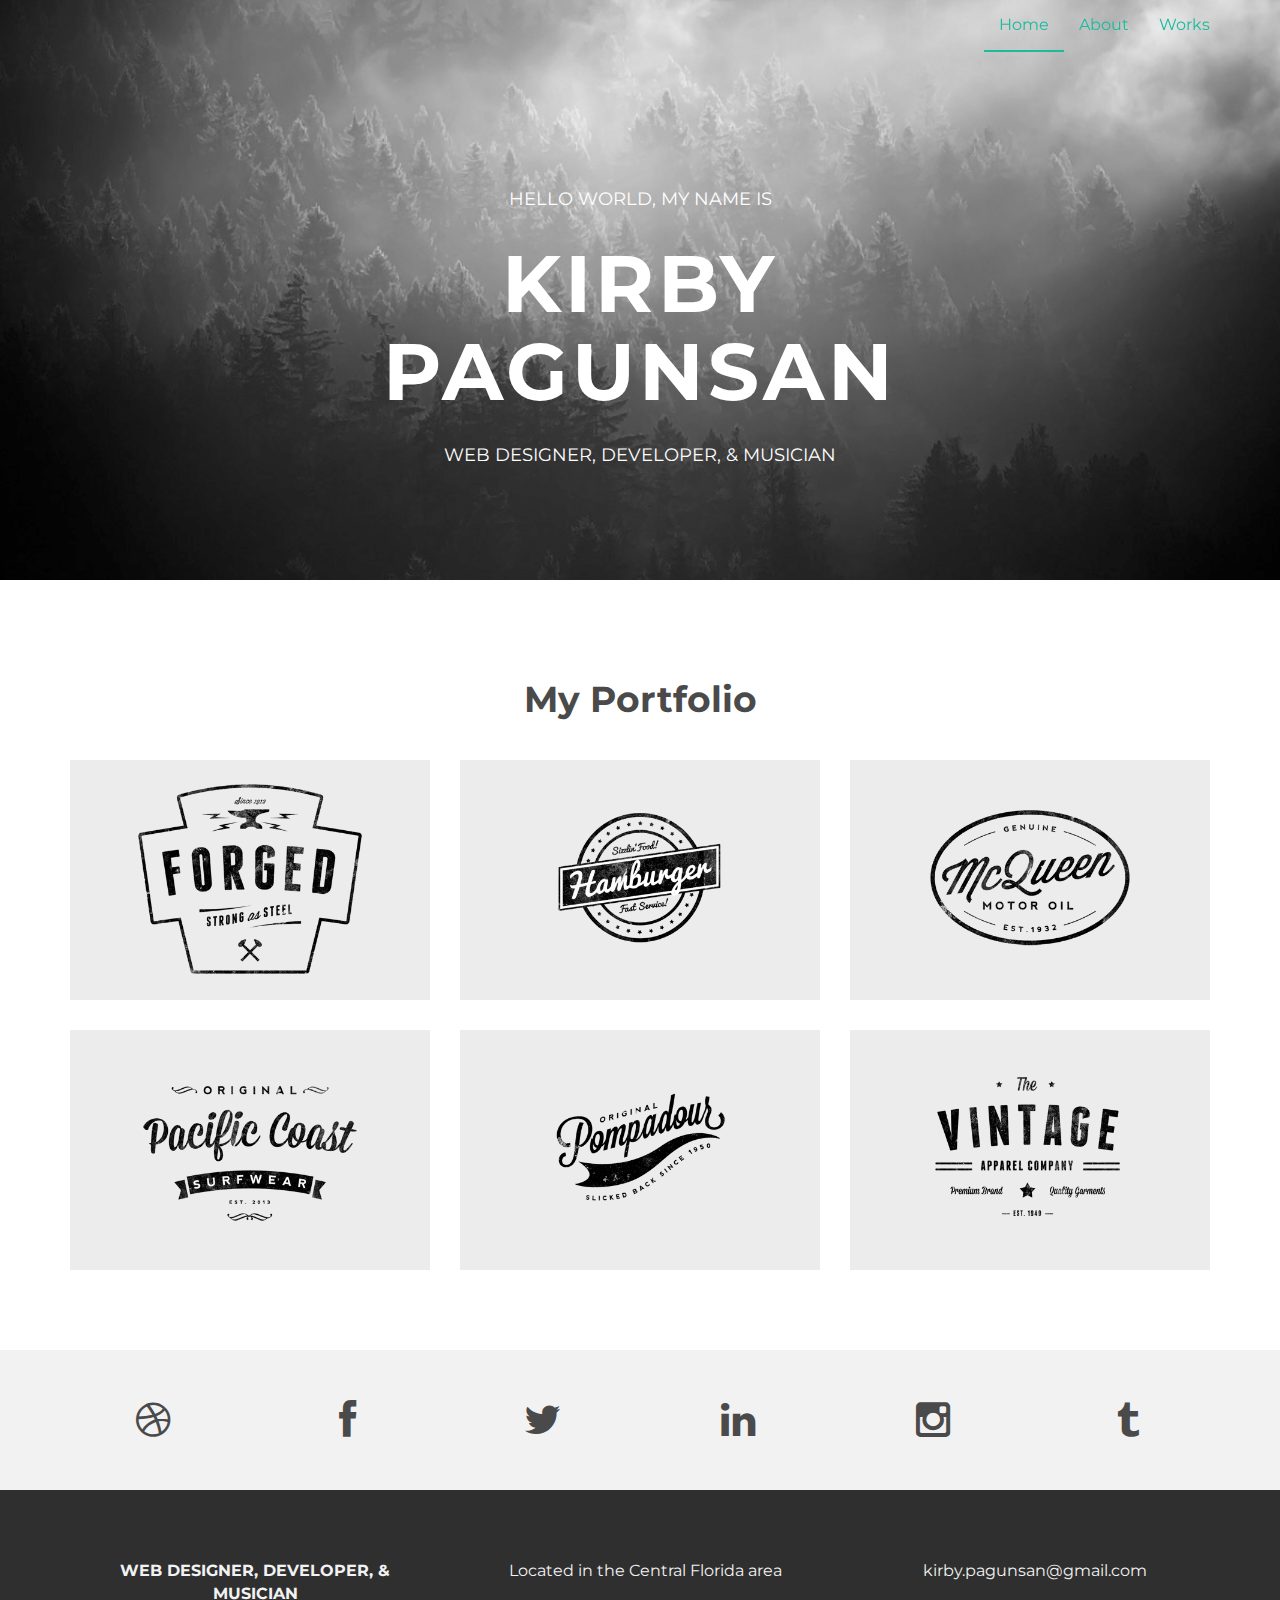
<file: index.html>
<!DOCTYPE html>
<html lang="en">
  <head>
    <meta charset="utf-8">
    <meta http-equiv="X-UA-Compatible" content="IE=edge">
    <meta name="viewport" content="width=device-width, initial-scale=1">
    <meta name="description" content="">
    <meta name="author" content="">
    <link rel="shortcut icon" href="assets/ico/favicon.ico">

    <title>Kirby Pagunsan</title>

    <!-- Bootstrap core CSS -->
    <link href="assets/css/bootstrap.css" rel="stylesheet">

    <!-- Custom styles for this template -->
    <link href="assets/css/style.css" rel="stylesheet">
    <link href="assets/css/font-awesome.min.css" rel="stylesheet">

    <!-- Just for debugging purposes. Don't actually copy this line! -->
    <!--[if lt IE 9]><script src="../../assets/js/ie8-responsive-file-warning.js"></script><![endif]-->

    <!-- HTML5 shim and Respond.js IE8 support of HTML5 elements and media queries -->
    <!--[if lt IE 9]>
      <script src="https://oss.maxcdn.com/libs/html5shiv/3.7.0/html5shiv.js"></script>
      <script src="https://oss.maxcdn.com/libs/respond.js/1.4.2/respond.min.js"></script>
    <![endif]-->
  </head>

  <body>

    <!-- Static navbar -->
    <div class="navbar navbar-default navbar-fixed-top" role="navigation">
      <div class="container">
        <div class="navbar-header">
          <button type="button" class="navbar-toggle" data-toggle="collapse" data-target=".navbar-collapse">
            <span class="sr-only">Toggle navigation</span>
            <span class="icon-bar"></span>
            <span class="icon-bar"></span>
            <span class="icon-bar"></span>
          </button>
<!--           <a class="navbar-brand" href="index.html">INSTANT</a>
 -->        </div>
        <div class="navbar-collapse collapse">
          <ul class="nav navbar-nav navbar-right">
            <li class="active"><a href="index.html">Home</a></li>
            <li><a href="about.html">About</a></li>
            <li><a href="work.html">Works</a></li>
          </ul>
        </div><!--/.nav-collapse -->
      </div>
    </div>


	<div id="headerwrap">
	    <div class="container">
			<div class="row">
				<div class="col-lg-6 col-lg-offset-3">
					<h4>HELLO WORLD, MY NAME IS</h4>
					<h1>KIRBY PAGUNSAN</h1>
					<h4>WEB DESIGNER, DEVELOPER, & MUSICIAN</h4>
				</div>
			</div><! --/row -->
	    </div> <!-- /container -->
	</div><! --/headerwrap -->
	
	<section id="works"></section>
	<div class="container">
		<div class="row centered mt mb">
			<h1>My Portfolio</h1>
			
			<div class="col-lg-4 col-md-4 col-sm-4 gallery">
				<a href="work.html"><img src="assets/img/portfolio/folio01.png" class="img-responsive"></a>
			</div>
			<div class="col-lg-4 col-md-4 col-sm-4 gallery">
				<a href="work.html"><img src="assets/img/portfolio/folio02.png" class="img-responsive"></a>
			</div>
			<div class="col-lg-4 col-md-4 col-sm-4 gallery">
				<a href="work.html"><img src="assets/img/portfolio/folio03.png" class="img-responsive"></a>
			</div>
			<div class="col-lg-4 col-md-4 col-sm-4 gallery">
				<a href="work.html"><img src="assets/img/portfolio/folio04.png" class="img-responsive"></a>
			</div>
			<div class="col-lg-4 col-md-4 col-sm-4 gallery">
				<a href="work.html"><img src="assets/img/portfolio/folio05.png" class="img-responsive"></a>
			</div>
			<div class="col-lg-4 col-md-4 col-sm-4 gallery">
				<a href="work.html"><img src="assets/img/portfolio/folio06.png" class="img-responsive"></a>
			</div>
		</div><! --/row -->
	</div><! --/container -->
	
	<div id="social">
		<div class="container">
			<div class="row centered">
				<div class="col-lg-2">
					<a href="#"><i class="fa fa-dribbble"></i></a>
				</div>
				<div class="col-lg-2">
					<a href="#"><i class="fa fa-facebook"></i></a>
				</div>
				<div class="col-lg-2">
					<a href="#"><i class="fa fa-twitter"></i></a>
				</div>
				<div class="col-lg-2">
					<a href="#"><i class="fa fa-linkedin"></i></a>
				</div>
				<div class="col-lg-2">
					<a href="#"><i class="fa fa-instagram"></i></a>
				</div>
				<div class="col-lg-2">
					<a href="#"><i class="fa fa-tumblr"></i></a>
				</div>
			
			</div><! --/row -->
		</div><! --/container -->
	</div><! --/social -->

	<div id="footerwrap">
		<div class="container">
			<div class="row centered">
				<div class="col-lg-4">
					<p><b>WEB DESIGNER, DEVELOPER, & MUSICIAN</b></p>
				</div>
			
				<div class="col-lg-4">
					<p>Located in the Central Florida area</p>
				</div>
				<div class="col-lg-4">
					<p>kirby.pagunsan@gmail.com</p>
				</div>
			</div>
		</div>
	</div><! --/footerwrap -->
	


    <!-- Bootstrap core JavaScript
    ================================================== -->
    <!-- Placed at the end of the document so the pages load faster -->
    <script src="https://ajax.googleapis.com/ajax/libs/jquery/1.11.0/jquery.min.js"></script>
    <script src="assets/js/bootstrap.min.js"></script>
  </body>
</html>
</file>
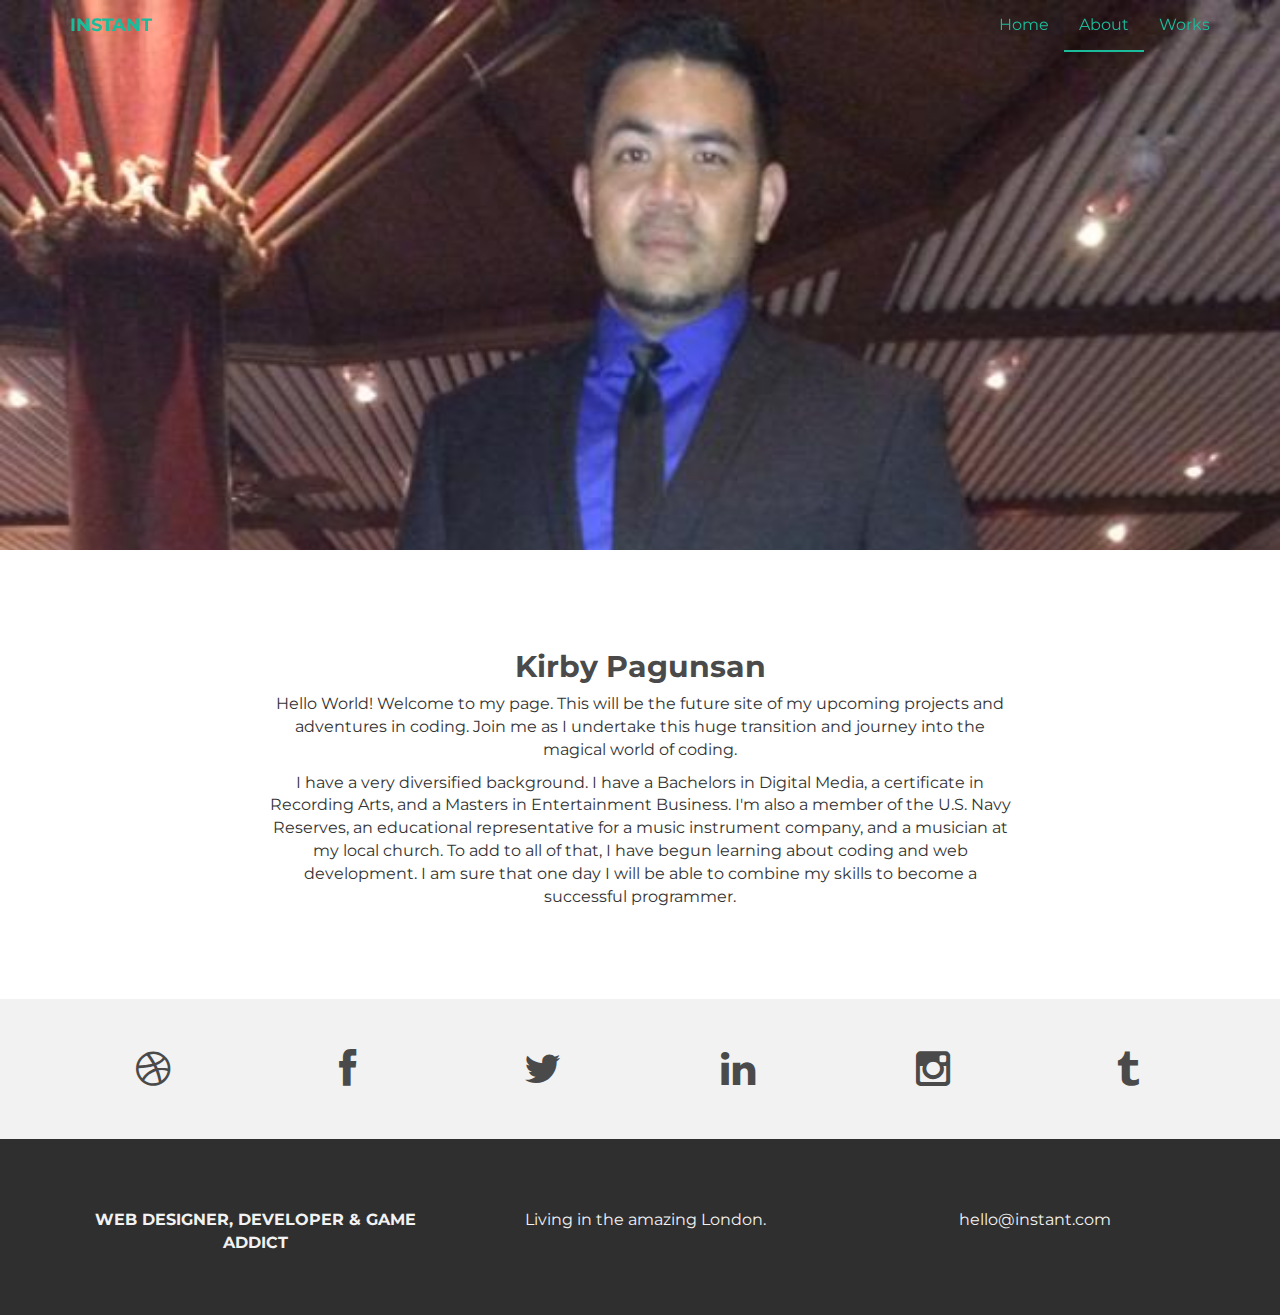
<file: about.html>
<!DOCTYPE html>
<html lang="en">
  <head>
    <meta charset="utf-8">
    <meta http-equiv="X-UA-Compatible" content="IE=edge">
    <meta name="viewport" content="width=device-width, initial-scale=1">
    <meta name="description" content="">
    <meta name="author" content="">
    <link rel="shortcut icon" href="assets/ico/favicon.ico">

    <title>About Kirby</title>

    <!-- Bootstrap core CSS -->
    <link href="assets/css/bootstrap.css" rel="stylesheet">

    <!-- Custom styles for this template -->
    <link href="assets/css/style.css" rel="stylesheet">
    <link href="assets/css/font-awesome.min.css" rel="stylesheet">

    <!-- Just for debugging purposes. Don't actually copy this line! -->
    <!--[if lt IE 9]><script src="../../assets/js/ie8-responsive-file-warning.js"></script><![endif]-->

    <!-- HTML5 shim and Respond.js IE8 support of HTML5 elements and media queries -->
    <!--[if lt IE 9]>
      <script src="https://oss.maxcdn.com/libs/html5shiv/3.7.0/html5shiv.js"></script>
      <script src="https://oss.maxcdn.com/libs/respond.js/1.4.2/respond.min.js"></script>
    <![endif]-->
  </head>

  <body>

    <!-- Static navbar -->
    <div class="navbar navbar-default navbar-fixed-top" role="navigation">
      <div class="container">
        <div class="navbar-header">
          <button type="button" class="navbar-toggle" data-toggle="collapse" data-target=".navbar-collapse">
            <span class="sr-only">Toggle navigation</span>
            <span class="icon-bar"></span>
            <span class="icon-bar"></span>
            <span class="icon-bar"></span>
          </button>
          <a class="navbar-brand" href="index.html">INSTANT</a>
        </div>
        <div class="navbar-collapse collapse">
          <ul class="nav navbar-nav navbar-right">
            <li><a href="index.html">Home</a></li>
            <li class="active"><a href="about.html">About</a></li>
            <li><a href="index.html#works">Works</a></li>
          </ul>
        </div><!--/.nav-collapse -->
      </div>
    </div>


	<div id="aboutwrap">
	    <div class="container">
			<div class="row">
				<div class="col-lg-6 col-lg-offset-3">
				</div>
			</div><! --/row -->
	    </div> <!-- /container -->
	</div><! --/aboutwrap -->
	
	<div class="container">
		<div class="row centered mt mb">
			<div class="col-lg-8 col-lg-offset-2">
				<h2>Kirby Pagunsan</h2>
				<p>Hello World!  Welcome to my page.  This will be the future site of my upcoming projects and adventures in coding.  Join me as I undertake this huge transition and journey into the magical world of coding.</p>
				<p>I have a very diversified background.  I have a Bachelors in Digital Media, a certificate in Recording Arts, and a Masters in Entertainment Business.  I'm also a member of the U.S. Navy Reserves, an educational representative for a music instrument company, and a musician at my local church.  To add to all of that, I have begun learning about coding and web development.  I am sure that one day I will be able to combine my skills to become a successful programmer.  
				</p>
			</div>

		</div><! --/row -->
	</div><! --/container -->
	
	<div id="social">
		<div class="container">
			<div class="row centered">
				<div class="col-lg-2">
					<a href="#"><i class="fa fa-dribbble"></i></a>
				</div>
				<div class="col-lg-2">
					<a href="#"><i class="fa fa-facebook"></i></a>
				</div>
				<div class="col-lg-2">
					<a href="#"><i class="fa fa-twitter"></i></a>
				</div>
				<div class="col-lg-2">
					<a href="#"><i class="fa fa-linkedin"></i></a>
				</div>
				<div class="col-lg-2">
					<a href="#"><i class="fa fa-instagram"></i></a>
				</div>
				<div class="col-lg-2">
					<a href="#"><i class="fa fa-tumblr"></i></a>
				</div>
			
			</div><! --/row -->
		</div><! --/container -->
	</div><! --/social -->

	<div id="footerwrap">
		<div class="container">
			<div class="row centered">
				<div class="col-lg-4">
					<p><b>WEB DESIGNER, DEVELOPER & GAME ADDICT</b></p>
				</div>
			
				<div class="col-lg-4">
					<p>Living in the amazing London.</p>
				</div>
				<div class="col-lg-4">
					<p>hello@instant.com</p>
				</div>
			
			</div>
		
		</div>
	</div><! --/footerwrap -->
	


    <!-- Bootstrap core JavaScript
    ================================================== -->
    <!-- Placed at the end of the document so the pages load faster -->
    <script src="https://ajax.googleapis.com/ajax/libs/jquery/1.11.0/jquery.min.js"></script>
    <script src="assets/js/bootstrap.min.js"></script>
  </body>
</html>
</file>
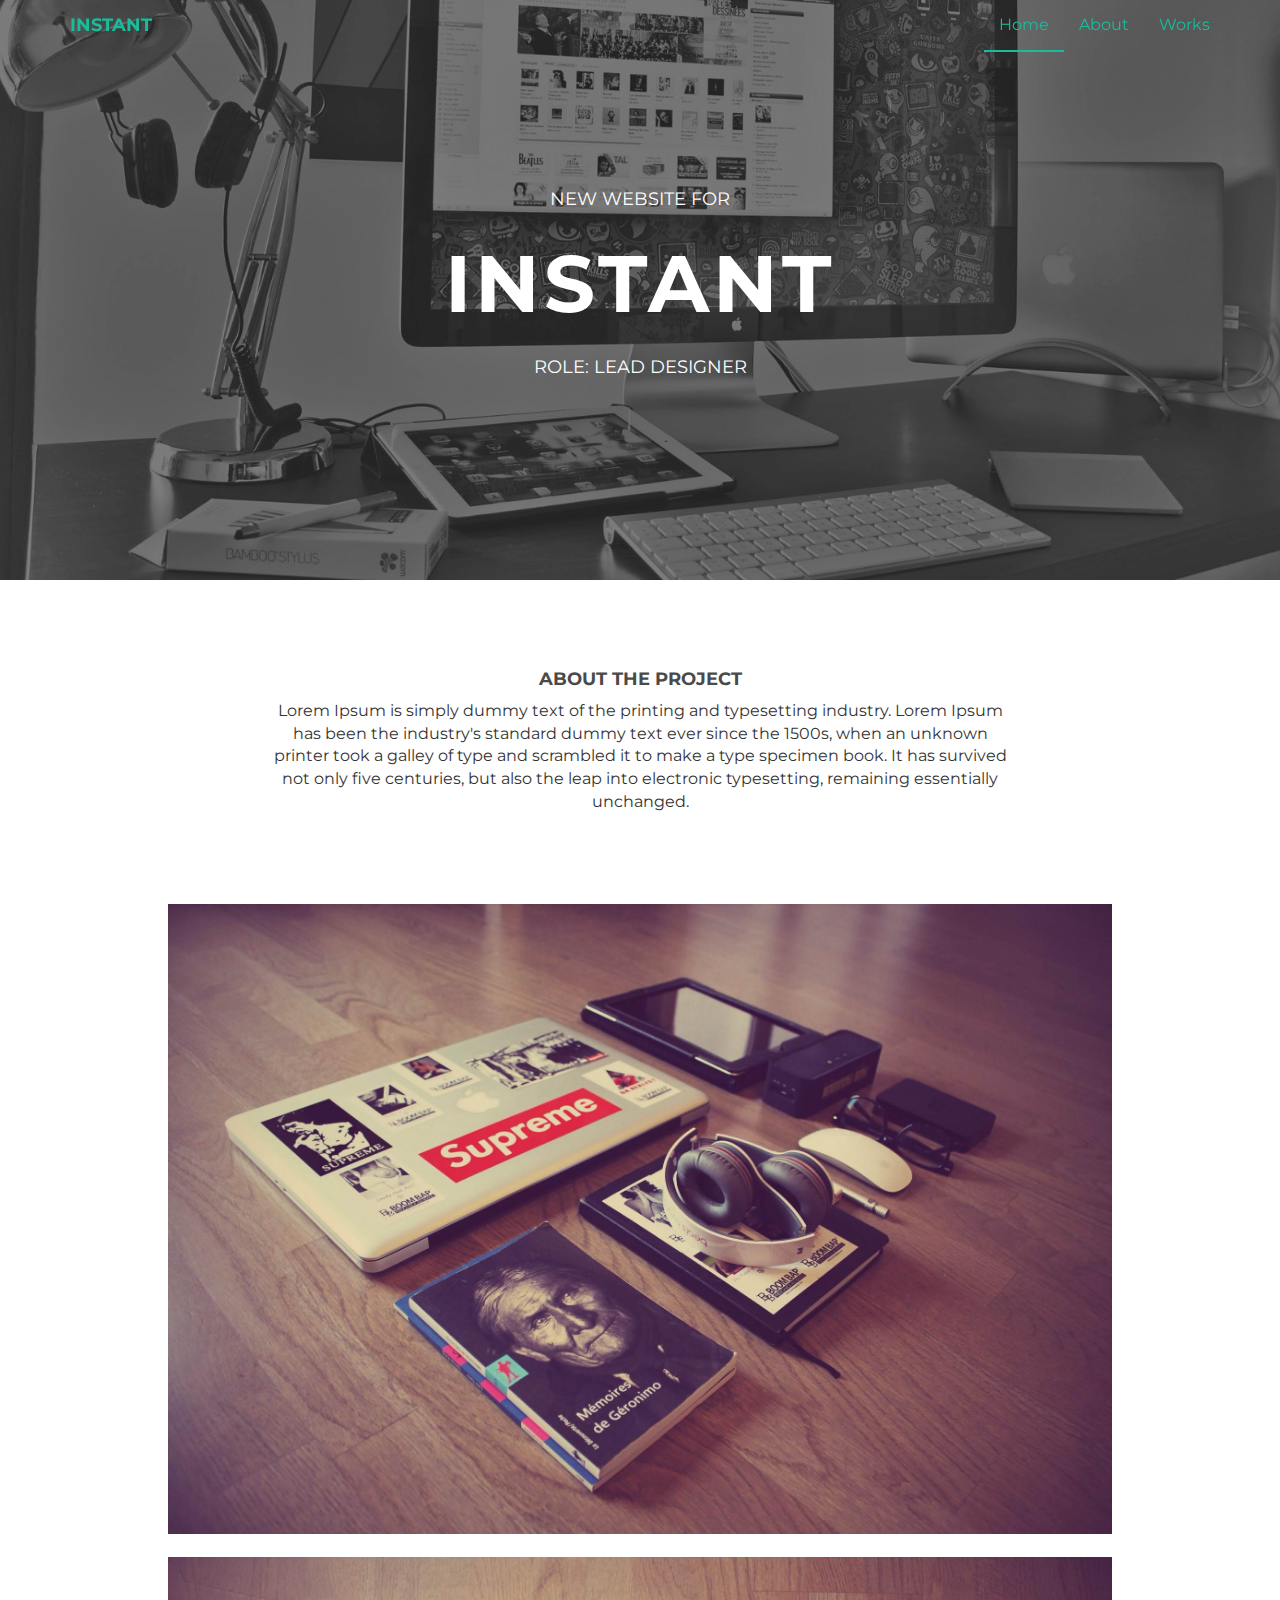
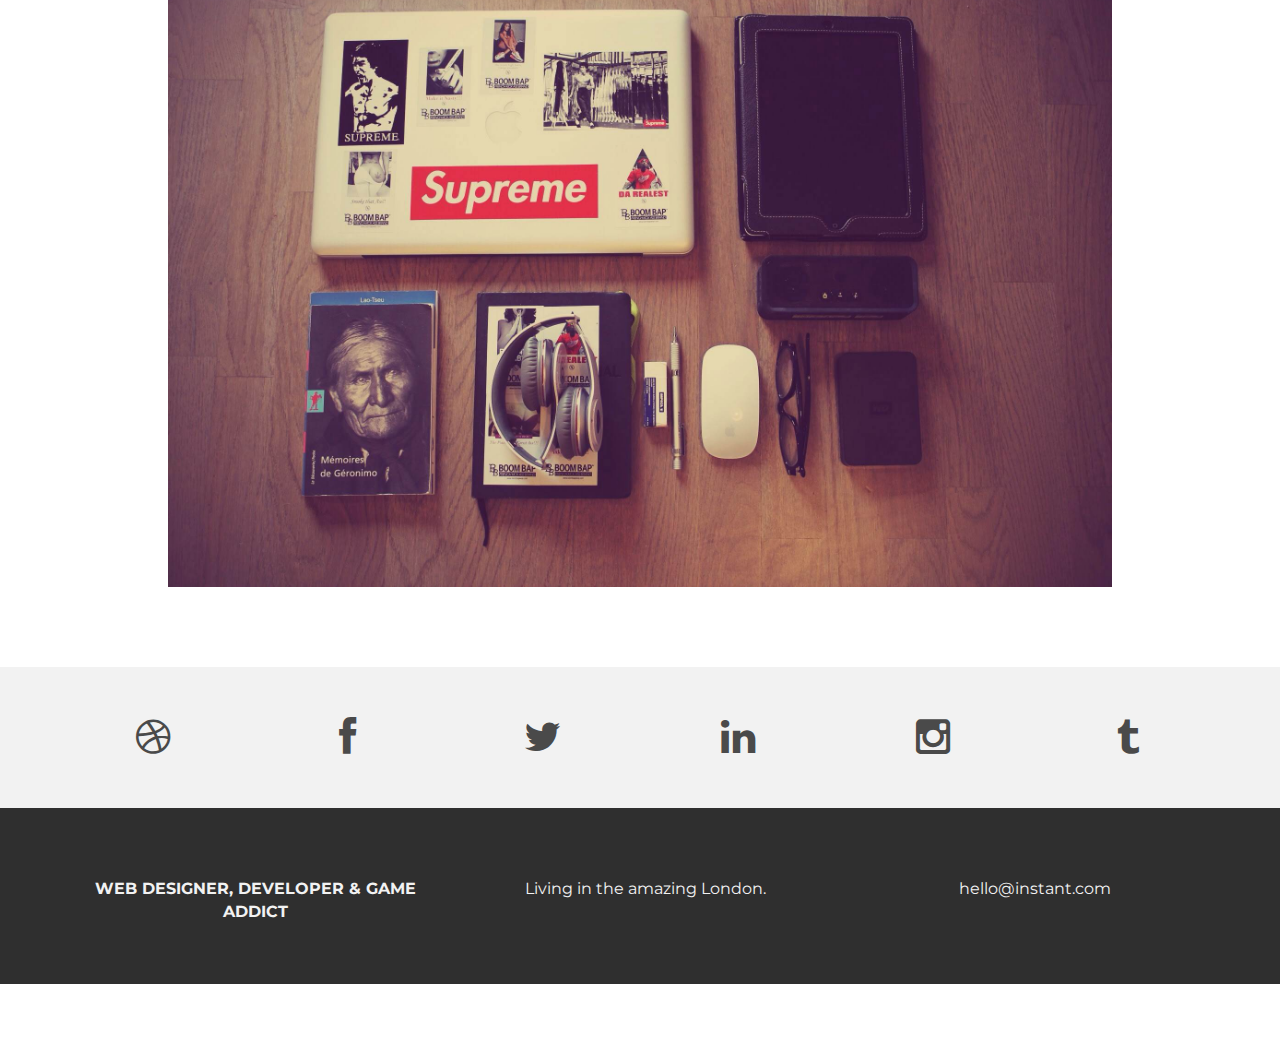
<file: work.html>
<!DOCTYPE html>
<html lang="en">
  <head>
    <meta charset="utf-8">
    <meta http-equiv="X-UA-Compatible" content="IE=edge">
    <meta name="viewport" content="width=device-width, initial-scale=1">
    <meta name="description" content="">
    <meta name="author" content="">
    <link rel="shortcut icon" href="assets/ico/favicon.ico">

    <title>INSTANT - Bootstrap Theme</title>

    <!-- Bootstrap core CSS -->
    <link href="assets/css/bootstrap.css" rel="stylesheet">

    <!-- Custom styles for this template -->
    <link href="assets/css/style.css" rel="stylesheet">
    <link href="assets/css/font-awesome.min.css" rel="stylesheet">

    <!-- Just for debugging purposes. Don't actually copy this line! -->
    <!--[if lt IE 9]><script src="../../assets/js/ie8-responsive-file-warning.js"></script><![endif]-->

    <!-- HTML5 shim and Respond.js IE8 support of HTML5 elements and media queries -->
    <!--[if lt IE 9]>
      <script src="https://oss.maxcdn.com/libs/html5shiv/3.7.0/html5shiv.js"></script>
      <script src="https://oss.maxcdn.com/libs/respond.js/1.4.2/respond.min.js"></script>
    <![endif]-->
  </head>

  <body>

    <!-- Static navbar -->
    <div class="navbar navbar-default navbar-fixed-top" role="navigation">
      <div class="container">
        <div class="navbar-header">
          <button type="button" class="navbar-toggle" data-toggle="collapse" data-target=".navbar-collapse">
            <span class="sr-only">Toggle navigation</span>
            <span class="icon-bar"></span>
            <span class="icon-bar"></span>
            <span class="icon-bar"></span>
          </button>
          <a class="navbar-brand" href="index.html">INSTANT</a>
        </div>
        <div class="navbar-collapse collapse">
          <ul class="nav navbar-nav navbar-right">
            <li class="active"><a href="index.html">Home</a></li>
            <li><a href="about.html">About</a></li>
            <li><a href="work.html">Works</a></li>
          </ul>
        </div><!--/.nav-collapse -->
      </div>
    </div>


	<div id="workwrap">
	    <div class="container">
			<div class="row">
				<div class="col-lg-6 col-lg-offset-3">
					<h4>NEW WEBSITE FOR</h4>
					<h1>INSTANT</h1>
					<h4>ROLE: LEAD DESIGNER</h4>
				</div>
			</div><! --/row -->
	    </div> <!-- /container -->
	</div><! --/workwrap -->
	
	<section id="works"></section>
	<div class="container">
		<div class="row centered mt mb">
			<div class="col-lg-8 col-lg-offset-2">
				<h4>ABOUT THE PROJECT</h4>
				<p>Lorem Ipsum is simply dummy text of the printing and typesetting industry. Lorem Ipsum has been the industry's standard dummy text ever since the 1500s, when an unknown printer took a galley of type and scrambled it to make a type specimen book. It has survived not only five centuries, but also the leap into electronic typesetting, remaining essentially unchanged.</p>
			</div>
			<div class="col-lg-10 col-lg-offset-1 mt">
				<img class="img-responsive" src="assets/img/pr01.jpg">
				<br>
				<img class="img-responsive" src="assets/img/pr02.jpg">
			</div>

		</div><! --/row -->
	</div><! --/container -->
	
	<div id="social">
		<div class="container">
			<div class="row centered">
				<div class="col-lg-2">
					<a href="#"><i class="fa fa-dribbble"></i></a>
				</div>
				<div class="col-lg-2">
					<a href="#"><i class="fa fa-facebook"></i></a>
				</div>
				<div class="col-lg-2">
					<a href="#"><i class="fa fa-twitter"></i></a>
				</div>
				<div class="col-lg-2">
					<a href="#"><i class="fa fa-linkedin"></i></a>
				</div>
				<div class="col-lg-2">
					<a href="#"><i class="fa fa-instagram"></i></a>
				</div>
				<div class="col-lg-2">
					<a href="#"><i class="fa fa-tumblr"></i></a>
				</div>
			
			</div><! --/row -->
		</div><! --/container -->
	</div><! --/social -->

	<div id="footerwrap">
		<div class="container">
			<div class="row centered">
				<div class="col-lg-4">
					<p><b>WEB DESIGNER, DEVELOPER & GAME ADDICT</b></p>
				</div>
			
				<div class="col-lg-4">
					<p>Living in the amazing London.</p>
				</div>
				<div class="col-lg-4">
					<p>hello@instant.com</p>
				</div>
			
			</div>
		
		</div>
	</div><! --/footerwrap -->
	


    <!-- Bootstrap core JavaScript
    ================================================== -->
    <!-- Placed at the end of the document so the pages load faster -->
    <script src="https://ajax.googleapis.com/ajax/libs/jquery/1.11.0/jquery.min.js"></script>
    <script src="assets/js/bootstrap.min.js"></script>
  </body>
</html>
</file>
<file: assets/css/style.css>
/*
 * Author: Carlos Alvarez
 * URL: http://Alvarez.is
 *
 * Project Name: NYC Design
 * Version: 1.0
 * Date: 04-20-2014
 * URL: 
 */


/* ==========================================================================
   Base Styles, Bootstrap Modifications & Fonts Import
   ========================================================================== */

@import url(http://fonts.googleapis.com/css?family=Montserrat:400,700);


::-moz-selection {
    background: #f2c2c9;
    color: #a4003a;
    text-shadow: none;
}

::selection {
    background: #16a085;
    color: #a4003a;
    text-shadow: none;
}

/*
 * A better looking default horizontal rule
 */

 hr {
    display: block;
    height: 1px;
    border: 0;
    border-top: 1px solid #ccc;
    margin: 1em 0;
    padding: 0;
}

.centered {
	text-align: center
}

.mt {
	margin-top: 80px;
}

.mb {
	margin-bottom: 80px;
}

/* ==========================================================================
   General styles
   ========================================================================== */


body {
    font-family: 'Montserrat', sans-serif;
    font-weight: 400;
    font-size: 16px;

    -webkit-font-smoothing: antialiased;
    -webkit-overflow-scrolling: touch;
}

h1, h2, h3, h4, h5, h6 {
	font-weight: 700;
    color: #4a4a4a;
}


.navbar-brand {
	font-weight: 700;
}

.navbar-default .navbar-brand {
	color: #1abc9c;
}

.navbar-default {
	background-color: transparent;
	border-color: transparent;
}

.navbar-default .navbar-nav > .active > a, .navbar-default .navbar-nav > .active > a:hover, .navbar-default .navbar-nav > .active > a:focus {
	color: #1abc9c;
	background-color: transparent;
	border-bottom: 2px solid #1abc9c
}

.navbar-default .navbar-nav > li > a {
	color: #1abc9c;
}

/* ==========================================================================
   Wrap Sections
   ========================================================================== */

#headerwrap {
	background: url(../img/back.jpg) no-repeat center top;
	margin-top: -70px;
	padding-top: 250px;
	text-align:center;
	background-attachment: relative;
	background-position: center center;
	min-height: 650px;
	width: 100%;
	
    -webkit-background-size: 100%;
    -moz-background-size: 100%;
    -o-background-size: 100%;
    background-size: 100%;

    -webkit-background-size: cover;
    -moz-background-size: cover;
    -o-background-size: cover;
    background-size: cover;
}

#headerwrap h1 {
	color:#ffffff;
	padding-top: 10px;
	padding-bottom: 20px;
	letter-spacing: 4px;
	font-size: 80px;
	font-weight: bold;
}

#headerwrap h4 {
	font-weight: 400;
	color: #ffffff
}

#social {
	padding-top: 50px;
	padding-bottom: 50px;
	background-color: #f2f2f2;
}

#social i {
	font-size: 40px;
	color: #4a4a4a
}

#social i:hover {
	color: #1abc9c
}

#footerwrap {
	padding-top: 70px;
	padding-bottom: 50px;
	background-color: #2f2f2f;
}

#footerwrap p {
	color: #f2f2f2;
	margin-left: 10px;
}

#workwrap {	
	background: url(../img/work.jpg) no-repeat center top;
	margin-top: -70px;
	padding-top: 250px;
	text-align:center;
	background-attachment: relative;
	background-position: center center;
	min-height: 650px;
	width: 100%;
	
    -webkit-background-size: 100%;
    -moz-background-size: 100%;
    -o-background-size: 100%;
    background-size: 100%;

    -webkit-background-size: cover;
    -moz-background-size: cover;
    -o-background-size: cover;
    background-size: cover;
}

#workwrap h1 {
	color:#ffffff;
	padding-top: 10px;
	padding-bottom: 20px;
	letter-spacing: 4px;
	font-size: 80px;
	font-weight: bold;
}

#workwrap h4 {
	font-weight: 400;
	color: #ffffff
}

#aboutwrap {	
	background: url(../img/kirby-profile.jpg) no-repeat center top;
	margin-top: 0px;
	padding-top: 250px;
	text-align:center;
	background-attachment: relative;
	/*background-position: center center;*/
	min-height: 550px;
	width: 100%;
	
    -webkit-background-size: 100%;
    -moz-background-size: 100%;
    -o-background-size: 100%;
    background-size: 100%;

    -webkit-background-size: cover;
    -moz-background-size: cover;
    -o-background-size: cover;
    background-size: cover;
}




/* Gallery */
.gallery {
	margin-top: 30px;
}

.gallery img:hover {
	opacity: 0.4;
}
</file>
